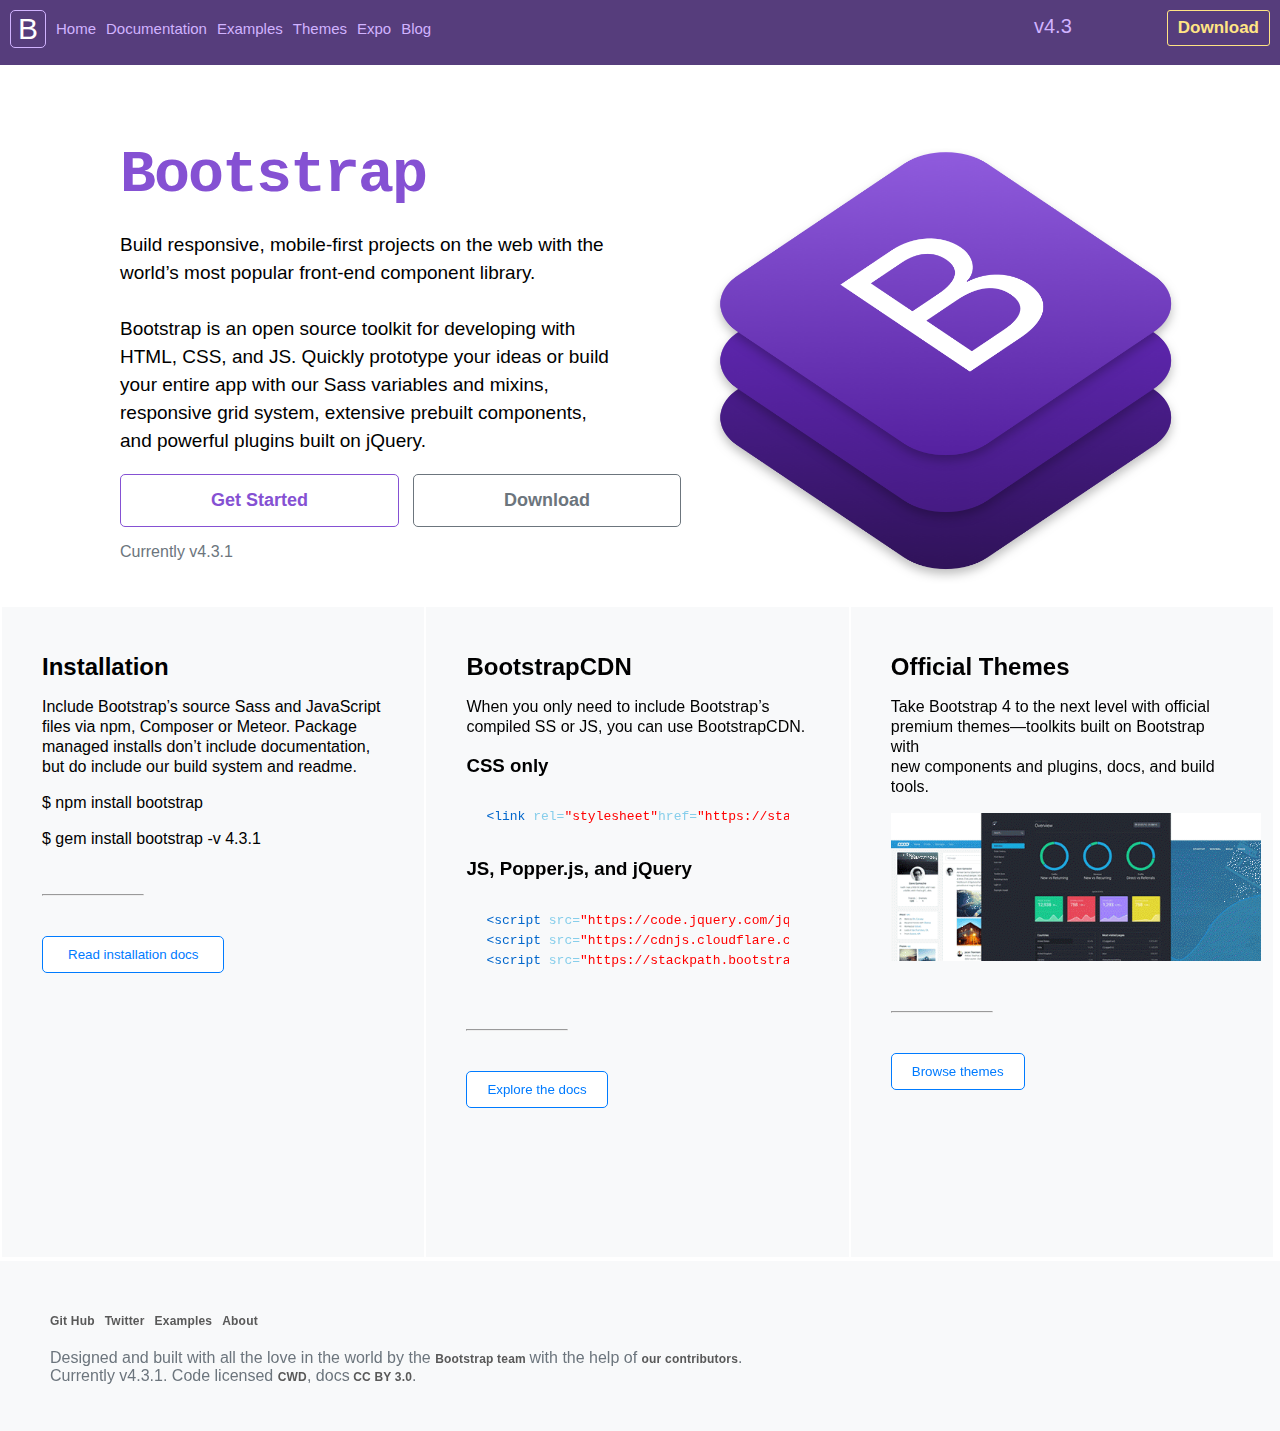
<file: index.html>
<!DOCTYPE html>

<html>
<head>
<title> Template-2 </title>

<meta charset="UTF-8">
<link rel="stylesheet" href="css/custom.css">

 <script src="javasc/javascript.js"></script>
<link rel="stylesheet" href="https://use.fontawesome.com/releases/v5.7.2/css/all.css" integrity="sha384-fnmOCqbTlWIlj8LyTjo7mOUStjsKC4pOpQbqyi7RrhN7udi9RwhKkMHpvLbHG9Sr" crossorigin="anonymous">
 </head>
<body>


<!--NAVBAR-->
<div class="navbar" >
  <div class="nav-left">
<a class="nav-link" id="top-left" href="#" style="float:left"><span id="logo" >B</span></a>
  <li  id="link_top">
    <a class="nav-link" href="#">Home</a>
  </li>
  <li id="link_top">
    <a class="nav-link" href="document.html">Documentation</a>
  </li>
  <li id="link_top">
    <a class="nav-link" href="#">Examples</a>
  </li>
  <li id="link_top">
    <a class="nav-link" href="#">Themes</a>
  </li>
  <li id="link_top">
    <a class="nav-link" href="#">Expo</a>
    </li>
  <li id="link_top">
    <a class="nav-link" href="#">Blog</a>
  </li>

</ul>
</div>




<div class="nav-right">
<div class="dropdown" >
 <button onclick="myFunction()" class="dropbtn" id="dropbtn">v4.3
   <i class="fas fa-caret-down"></i>
 </button>
 <div id="myDropdown" class="dropdown-content">
   <a href="#">Latest (4.3.x)</a>
   <a href="#">v4.2.1</a>
   <a href="#">v4.0.0</a>
   <hr>
   <a href="#">v4 3.4.1</a>
   <a href="#">v4 3.3.7</a>
   <a href="#">v4 2.3.2</a>

   <hr>
   <a href="#">All versions</a>
 </div>


         <li id="link_top_r"><button type="button" id="download">Download</button> </li>
<li id="link_top_r"><i class="fab fa-telegram fa-2x"  aria-hidden="true"></i></li>
     <li id="link_top_r"><i class="fab fa-slack fa-2x" aria-hidden="true"></i></li>
    <li id="link_top_r"><i class="fab fa-twitter fa-2x" aria-hidden="true"></i></li>
      <li id="link_top_r"><i class="fab fa-github fa-2x"></i></li>

</div>
</div>
</div>


<!--SHOWCASE-->
<div class="showc">
  <div class="mycontainer-l">
<h1 ><span id="showcase_heading">Bootstrap<span></h1>
  <p id="showcase_font">Build responsive, mobile-first projects on the web with the <br>
  world’s most popular front-end component library. <br>
  <br>
Bootstrap is an open source toolkit for developing with <br>
HTML, CSS, and JS. Quickly prototype your ideas or build <br>
your entire app with our Sass variables and mixins, <br>
responsive grid system, extensive prebuilt components, <br>
and powerful plugins built on jQuery. </p>


<button type="button" id="get_started">Get Started</button>

  <button type="button" id="download-2">Download</button>
<p id="version">Currently v4.3.1 </p>
</div>


<div class="mycontainer-r">
<img src="bootstrap.png" alt="Bootstrap" length=530px width=530px>
  </div>

</div>



<br>
<!--Three Containers in a row-->

<div class="c_row">
  <div class="c_col" >
    <div class="data">
    <i class="fa fa-download " aria-hidden="true"></i>
<h2> Installation</h2>
<p>Include Bootstrap’s source Sass and JavaScript<br>
files via npm, Composer or Meteor. Package<br>
 managed installs don’t include documentation,<br>
  but do include our build system and readme.</p>

  <p><span>$</span> npm install bootstrap</p>
  <p><span>$</span> gem install bootstrap -v 4.3.1</p>
  <hr id="break">
  <button type="button" id="extra1">Read installation docs</button>
</div>

</div>



  <div class="c_col" >

  <div class="data">
<i class="fa fa-microchip " aria-hidden="true"></i>

    <h2>BootstrapCDN</h2>
<p>When you only need to include Bootstrap’s
compiled SS or JS, you can use BootstrapCDN.</p>
<h3>CSS only</h3>

<div class="scrollmenu">
<pre><code><span id="b">&lt;link</span><span id="sb"> rel=</span><span id="r">"stylesheet"</span><span id="sb">href=</span><span id="r">"https://stackpath.bootstrapcdn.com/bootstrap/4.3.1/css/bootstrap.min.css"</span><span id="sb">integrity=</span><span id="r">"sha384-ggOyR0iXCbMQv3Xipma34MD+dH/1fQ784/j6cY/iJTQUOhcWr7x9JvoRxT2MZw1T" </span><span id="sb">crossorigin=</span><span id="r">"anonymous"</span> <span id="b">&gt;</span>
</code></pre>
</div>


<h3>JS, Popper.js, and jQuery</h3>
<div class="scrollmenu">

<pre><code><span id="b">&lt;script</span><span id="sb"> src=</span><span id="r">"https://code.jquery.com/jquery-3.3.1.slim.min.js" </span><span id="sb">integrity=</span><span id="r">"sha384-q8i/X+965DzO0rT7abK41JStQIAqVgRVzpbzo5smXKp4YfRvH+8abtTE1Pi6jizo"</span><span id="sb">crossorigin=</span><span id="r">"anonymous"</span><span id="b">&gt;&lt;/script&gt;</span>
<span id="b">&lt;script</span><span id="sb"> src=</span><span id="r">"https://cdnjs.cloudflare.com/ajax/libs/popper.js/1.14.7/umd/popper.min.js"<span id="sb">integrity=</span><span id="r">"sha384-UO2eT0CpHqdSJQ6hJty5KVphtPhzWj9WO1clHTMGa3JDZwrnQq4sF86dIHNDz0W1"</span><span id="sb"> crossorigin=</span><span id="r">"anonymous"</span><span id="b">&gt;&lt;/script&gt;</span>
<span id="b">&lt;script</span><span id="sb"> src=</span><span id="r">"https://stackpath.bootstrapcdn.com/bootstrap/4.3.1/js/bootstrap.min.js"</span><span id="sb">integrity=</span><span id="r">"sha384-JjSmVgyd0p3pXB1rRibZUAYoIIy6OrQ6VrjIEaFf/nJGzIxFDsf4x0xIM+B07jRM"</span><span id="sb"> crossorigin=</span><span id="r">"anonymous"</span><span id="b">&gt;&lt;/script&gt;</span></code></pre>
</div>
<hr id="break">
  <button type="button" id="extra2">Explore the docs</button>
</div>
</div>

  <div class="c_col" >
      <div class="data">
    <i class="fa fa-bolt " aria-hidden="true"></i>
<h2>Official Themes</h2>
<p>Take Bootstrap 4 to the next level with official<br>
  premium themes—toolkits built on Bootstrap with <br>
  new components and plugins, docs, and build tools. </p>
  <img src="bootstrap-themes.png" alt="Bootstrap" length=200px width=370px>
  <hr id="break">
    <button type="button" id="extra3">Browse themes</button>
  </div>
</div>
</div>

<!--bottom-->


<div class="bottom">

  <div >
<ul id="bottom-l">
  <li class="bottom_link">
  <a href="#" id="bottom_tag">Git Hub</a>
  </li>
  <li class="bottom_link">
<a href="#" id="bottom_tag">Twitter</a>
  </li >
  <li class="bottom_link">
<a href="#" id="bottom_tag">Examples</a>
  </li>
  <li class="bottom_link">
<a href="#" id="bottom_tag">About</a>
  </li>
</ul>
</div>
<br>

<p id="bottom_text">Designed and built with all the love in the world by the <a href="#" id="bottom_tag"> Bootstrap team </a> with the help of <a href="#" id="bottom_tag">our contributors</a>.<br>

Currently v4.3.1. Code licensed <a href="#" id="bottom_tag">CWD</a>, docs<a href="#" id="bottom_tag"> CC BY 3.0</a>.</p>
</div>






</body>
</html>
</file>
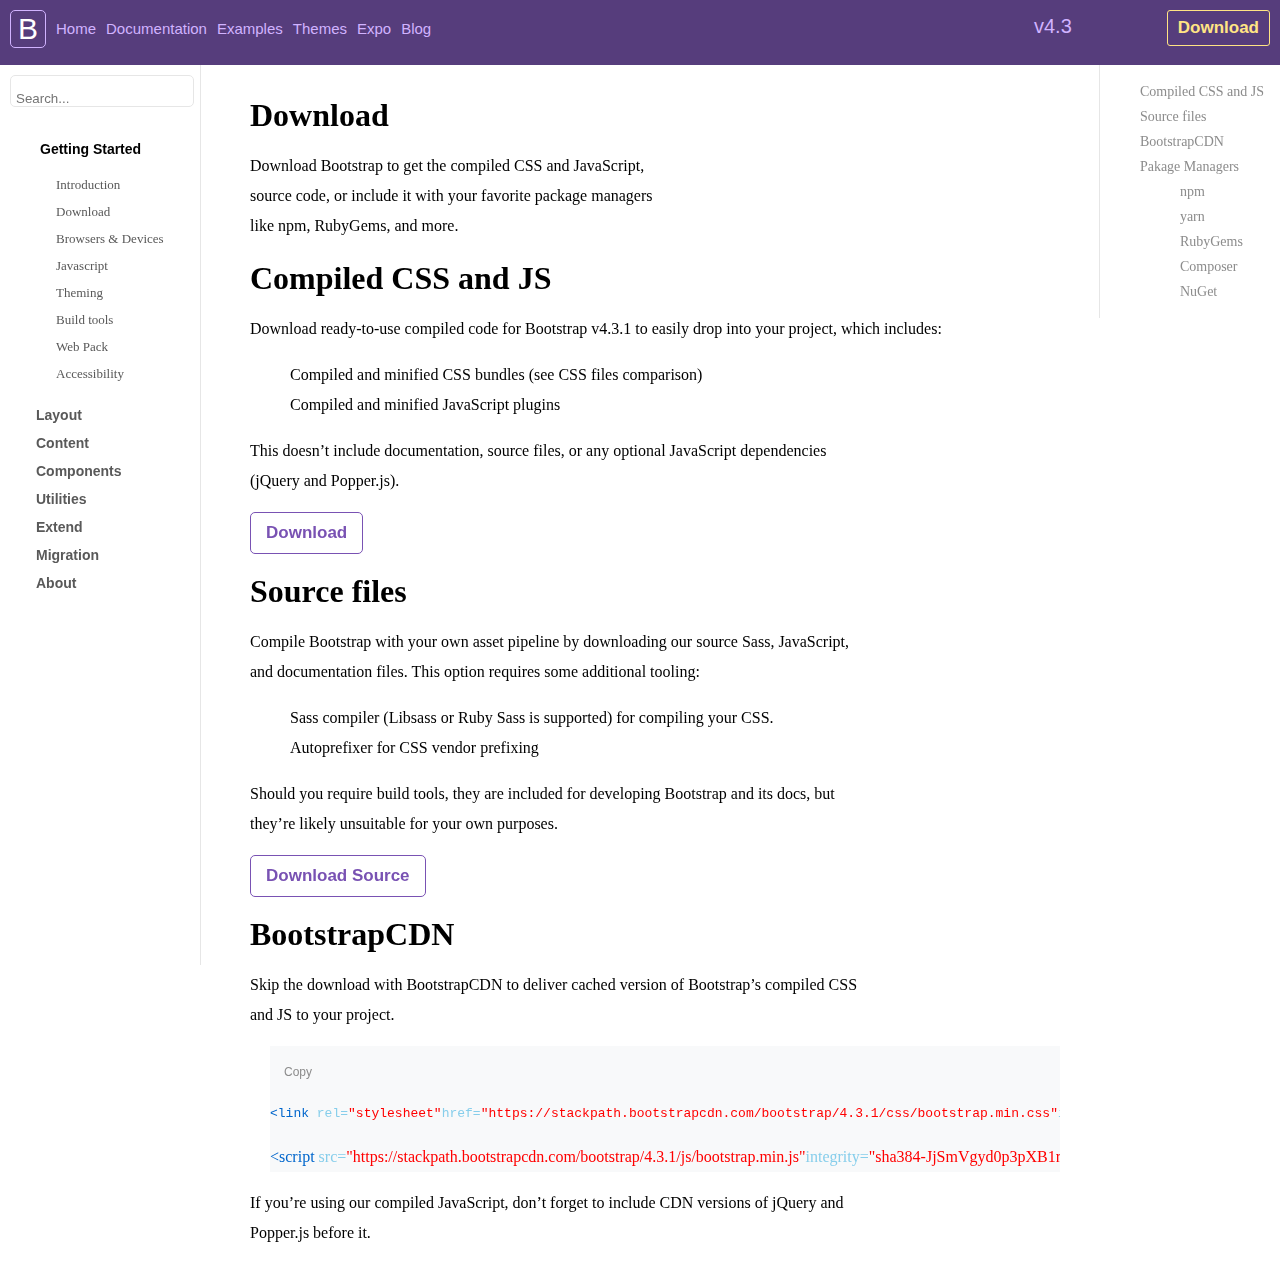
<file: document.html>
<!DOCTYPE html>

<html>
<head>
<title> Documentatiton </title>

<meta charset="UTF-8">
<link rel="stylesheet" href="css/custom.css">
<link rel="stylesheet" href="css/custom2.css">
 <script src="javasc/javascript.js"></script>
<link rel="stylesheet" href="https://use.fontawesome.com/releases/v5.7.2/css/all.css" integrity="sha384-fnmOCqbTlWIlj8LyTjo7mOUStjsKC4pOpQbqyi7RrhN7udi9RwhKkMHpvLbHG9Sr" crossorigin="anonymous">



 </head>
<body>


<!--NAVBAR-->
<div class="navbar" >
  <div class="nav-left">
<a class="nav-link" id="top-left" href="#" style="float:left"><span id="logo" >B</span></a>
  <li  id="link_top">
    <a class="nav-link" href="index.html">Home</a>
  </li>
  <li id="link_top">
    <a class="nav-link" href="">Documentation</a>
  </li>
  <li id="link_top">
    <a class="nav-link" href="#">Examples</a>
  </li>
  <li id="link_top">
    <a class="nav-link" href="#">Themes</a>
  </li>
  <li id="link_top">
    <a class="nav-link" href="#">Expo</a>
    </li>
  <li id="link_top">
    <a class="nav-link" href="#">Blog</a>
  </li>

</ul>
</div>




<div class="nav-right">
<div class="dropdown" >
 <button onclick="myFunction()" class="dropbtn" id="dropbtn">v4.3
   <i class="fas fa-caret-down"></i>
 </button>
 <div id="myDropdown" class="dropdown-content">
   <a href="#">Latest (4.3.x)</a>
   <a href="#">v4.2.1</a>
   <a href="#">v4.0.0</a>
   <hr>
   <a href="#">v4 3.4.1</a>
   <a href="#">v4 3.3.7</a>
   <a href="#">v4 2.3.2</a>

   <hr>
   <a href="#">All versions</a>
 </div>


         <li id="link_top_r"><button type="button" id="download">Download</button> </li>
<li id="link_top_r"><i class="fab fa-telegram fa-2x"  aria-hidden="true"></i></li>
     <li id="link_top_r"><i class="fab fa-slack fa-2x" aria-hidden="true"></i></li>
    <li id="link_top_r"><i class="fab fa-twitter fa-2x" aria-hidden="true"></i></li>
      <li id="link_top_r"><i class="fab fa-github fa-2x"></i></li>

</div>
</div>
</div>


<!--------------------------------------->


<!--LEFT SIDE -->

<div class="nav">
<div class="c_sidenav" >
        <input type="text" class="search" id="pwd" placeholder="Search..." name="pwd">





<ul>
<p class="main-1" >Getting Started</p>
<div class="sub">
<li><a>Introduction</a></li>
<li><a>Download</a></li>
<li><a>Browsers & Devices</a></li>
<li><a>Javascript</a></li>
<li><a>Theming</a></li>
<li><a>Build tools</a></li>
<li><a>Web Pack</a></li>
<li><a>Accessibility</a></li>
</div>
</ul>

<p class="main"><a>Layout</a></p>
<p class="main"><a>Content</a></p>
<p class="main"><a>Components</a></p>
<p class="main"><a>Utilities</a></p>
<p class="main"><a>Extend</a></p>
<p class="main"><a>Migration</a></p>
<p class="main"><a>About</a></p>



</div>
</div>
<div id="border" >
<div class="fixed">
  <ul>
    <li><a id="right">Compiled CSS and JS</a></li>
      <li><a id="right">Source files</a></li>
        <li><a id="right">BootstrapCDN</a></li>
          <li><a id="right">Pakage Managers</a></li>
<ul>
  <li><a id="right">npm</a></li>
  <li><a id="right">yarn</a></li>
  <li><a id="right">RubyGems</a></li>
  <li><a id="right">Composer</a></li>
  <li><a id="right">NuGet</a></li>
</ul>
</ul>

</div>
</div>

<div class="center">
<h1>Download<a id="hash" href="#"> #</a></h1>

<p>Download Bootstrap to get the compiled CSS and JavaScript, <br>
source code, or include it with your favorite package managers <br>
like npm, RubyGems, and more.<br>
</p>


<h1>Compiled CSS and JS<a id="hash" > #</a></h1>
<p>Download ready-to-use compiled code for Bootstrap v4.3.1 to easily drop into your project,
  which includes:

  <ul>
    <li>Compiled and minified CSS bundles (see CSS files comparison)</li>
    <li>Compiled and minified JavaScript plugins</li>
  </ul>

</p>
<p>This doesn’t include documentation, source files, or any optional JavaScript dependencies <br>
(jQuery and Popper.js).
</p>
<button id="download_d">Download</button>
<h1>Source files<a id="hash" > #</a></h1>
<p>
Compile Bootstrap with your own asset pipeline by downloading our source Sass, JavaScript, <br>
and documentation files. This option requires some additional tooling:
<ul>
  <li>Sass compiler (Libsass or Ruby Sass is supported) for compiling your CSS.</li>
  <li>Autoprefixer for CSS vendor prefixing</li>
</ul>

</p>Should you require build tools, they are included for developing Bootstrap and its docs, but <br>
they’re likely unsuitable for your own purposes.</p>
<button id="download_d">Download Source</button>

<h1>BootstrapCDN<a id="hash"> #</a></h1>
<p>Skip the download with BootstrapCDN to deliver cached version of Bootstrap’s compiled CSS <br>
and JS to your project.</p>

<div class="scrollmenu">

  <div id="copy_r">
  <button onclick="myFunc()" id="copy_text" >Copy</button>
  </div>

<pre><code><p id="myInput"><span id="b">&lt;link</span><span id="sb"> rel=</span><span id="r">"stylesheet"</span><span id="sb">href=</span><span id="r">"https://stackpath.bootstrapcdn.com/bootstrap/4.3.1/css/bootstrap.min.css"</span><span id="sb">integrity=</span><span id="r">"sha384-ggOyR0iXCbMQv3Xipma34MD+dH/1fQ784/j6cY/iJTQUOhcWr7x9JvoRxT2MZw1T" </span><span id="sb">crossorigin=</span><span id="r">"anonymous"</span> <span id="b">&gt;</span>
</p></code></pre>
<span id="b">&lt;script</span><span id="sb"> src=</span><span id="r">"https://stackpath.bootstrapcdn.com/bootstrap/4.3.1/js/bootstrap.min.js"</span><span id="sb">integrity=</span><span id="r">"sha384-JjSmVgyd0p3pXB1rRibZUAYoIIy6OrQ6VrjIEaFf/nJGzIxFDsf4x0xIM+B07jRM"</span><span id="sb"> crossorigin=</span><span id="r">"anonymous"</span><span id="b">&gt;&lt;/script&gt;</span></code></pre>
</div>


<p>If you’re using our compiled JavaScript, don’t forget to include CDN versions of jQuery and <br>
Popper.js before it.</p>
</div>






</body>
</html>
</file>
<file: css/custom.css>
body{
  margin:0;
  padding:0;
}
#b{
  color:#0066cc;
}
#sb{
  color:skyblue;
}
#r{
  color:red;
}
.nav-link{
font-family: sans-serif;

  color:#d1b3ff;
  text-decoration: none;
  font-size: 15px;
}
#logo{color:white;}
#top-left{

  border: 1px solid #d1b3ff ;
  border-radius: 5px;
  padding: 0.5px 7px 1px 7px;
  font-size: 30px;
margin: 10px 0px 0px 10px;

}
#download{
  font-weight: bold;
  font-size: 17px;
  background-color: #563d7c;
  color:#FFE484;
  border:1px solid #FFE484;
  padding:7px 10px;
  border-radius: 3px;
}
#download:hover{
  color:#563d7c;
  background-color: #FFE484;
}
#link_top{
  float:left;
  list-style: none;
  margin-top:20px;
  padding-left: 10px;
}


.nav-right{
  float:right;

}


#link_top_r{
  float:right;
  list-style: none;
  margin-top:10px;
  padding-left: 10px;
  margin-right: 10px;
}

.navbar{
position: fixed;
width:100%;
top:0;

  height:65px;
background-color: #563d7c;
margin:0%;
padding:0;
}
a:hover{color:white;}


i.fab{
  color:#d1b3ff;
}
i.fab:hover{
  color:white;

}



 #dropbtn{
   background-color:#563d7c;
   color:#d1b3ff;
 }
 #dropbtn:hover{
   color:white;
 }




/* Dropdown Button */
.dropbtn {
 /*background-color: #3498DB;*/
 color: white;
 padding: 5px;
 margin-top: 10px;
 font-size: 20px;
 border: none;
 cursor: pointer;
}

/* Dropdown button on hover & focus */
.dropbtn:hover, .dropbtn:focus {
 /*background-color: #2980B9;*/
 color: #fff;
}

/* The container <div> - needed to position the dropdown content */
.dropdown {
 position: relative;
 display: inline-block;
}

/* Dropdown Content (Hidden by Default) */
.dropdown-content {
 display: none;
 position: absolute;
 background-color: white;
 min-width: 160px;
 box-shadow: 0px 8px 16px 0px rgba(0,0,0,0.2);
 z-index: 1;
 margin-top:0px;
border-radius: 5px;
}

/* Links inside the dropdown */
.dropdown-content a {
 color: black;
 padding: 12px 16px;
 text-decoration: none;
 display: block;
}

/* Change color of dropdown links on hover */
.dropdown-content a:hover {background-color: #ddd}

/* Show the dropdown menu (use JS to add this class to the .dropdown-content container when the user clicks on the dropdown button) */
.show {display:block;}


/*showcase*/


.showc{
  margin-top: 70px;
}


.mycontainer-l{
float:left;
  margin-left:120px;
  /*border:5px solid red;*/
}
.mycontainer-r{
  margin-top:120px;
  margin-left:680px;
  padding-top:20px;
  /*border:5px solid black;*/

}

  #showcase_heading{
    color:#8551D3;
    font-size: 60px;
    letter-spacing: -2px;
    font-family:monospace;
  }

  #showcase_font{
    font-size: 19px;
    font-family: sans-serif;
    font-weight: lighter;
    line-height: 28px;
  }

  /*buttons in showcase*/
  #get_started{
border: 0.5px solid #8551D3;
color: #8551D3;
background-color: white;
padding:15px 90px;
  border-radius: 5px;
    font-weight: bold;
    font-size: 18px;
      margin-left:0px;
  }

  #download-2{
    margin-left:10px;
    border: 0.5px solid #6C757D;
    color: #6C757D;
    background-color: white;
    padding:15px 90px;
    border-radius: 5px;
    font-weight: bold;
      font-size: 18px;
  }

#get_started:hover{
  color:white;
  background-color: #8551D3
}

#download-2:hover{
  color:white;
  background-color:#6C757D;
}
#version{
font-family: sans-serif;
color:#6C757D;
}

/*Three Containers in a row*/
.c_col{
width:33%;
height:650px;
/*border: 2px solid black;*/
background-color: #F8F9FA;
float:left;
margin-left:2px;
font-family: sans-serif;
font-weight: lighter;
line-height: 20px;
}

.c_row{

height:638px;

}

/*scroll bar*/

div.scrollmenu {
  background-color: #F8F9FA;
  overflow: auto;
  white-space: nowrap;
  margin-left: 20px;
  margin-right: 20px;
}

div.scrollmenu a {
  display: inline-block;
  color: white;
  text-align: center;
  padding: 14px;
  text-decoration: none;
}

div.scrollmenu a:hover {
  background-color: #777;
}

/*buttons*/
#extra1{
  border: 1px solid #007BFF;
  color:#007BFF;
  background-color: white;
  border-radius: 5px;
  padding:10px 25px 10px 25px;
}

#extra1:hover, #extra2:hover,#extra3:hover{
  color:white;
  background-color: #007BFF;
  border-color: #007BFF;
}

#extra2 , #extra3{
  border: 1px solid #007BFF;
  color:#007BFF;
  background-color: white;
  border-radius: 5px;
  padding:10px 20px 10px 20px;
}
.data{
  margin:50px 40px;
}
#break{

  margin:45px 0 40px 0;
  width:100px;
  color: #DFE0E1;
}

i.fa{
  color:#007BFF;
  font-size: 25px;
}


.bottom{
  height:170px;
  margin-top: 15px;
background-color: #F8F9FA;
margin-bottom: 0;
padding-bottom: 0;
/*border: 2px solid black;*/
}

.bottom_link{
  float:left;
list-style: none;
/*border: 2px solid black;*/
    padding-left:10px;
    padding-top: 50px;
    font-family: sans-serif;
    font-weight: lighter;
    color:
}

#bottom_text{
  margin:50px 50px;
  padding-top: 20px;
/*  border: 2px solid black;*/
    font-family: sans-serif;
      font-weight: lighter;
      color:#6C757D;
}
#bottom_tag{
color:#595959;
font-weight:700;
text-decoration: none;
font-size: 12px;
letter-spacing: 0.2px;
}
</file>
<file: css/custom2.css>
/* The sidebar menu */


.c_sidenav {
 height: 100%; /* Full-height: remove this if you want "auto" height */
 width: 200px; /* Set the width of the sidebar */
 position: fixed; /* Fixed Sidebar (stay in place on scroll) */
 z-index: 1; /*Stay on top */
 top: 0;  /*Stay at the top */
 left: 0;
font-family: sans-serif;
 overflow-x: hidden; /* Disable horizontal scroll */
font-size: 14px;
font-weight: bold;
margin-top: 65px;

 border-right: 0.5px solid #e6e6e6;
}

/* The navigation menu links */
.c_sidenav a {
 padding: 6px 8px 6px 16px;
 text-decoration: none;

 color: #595959;
 display: block;
}

/* When you mouse over the navigation links, change their color */
.c_sidenav a:hover {
 color:black;
}

/* Style page content */
.c_main {
 margin-left: 160px; /* Same as the width of the sidebar */
 padding: 0px 10px;
}

/* On smaller screens, where height is less than 450px, change the style of the sidebar (less padding and a smaller font size) */
@media screen and (max-height: 450px) {
 .c_sidenav {padding-top: 15px;}
 .c_sidenav a {font-size: 18px;}
}
li{
  list-style: none;}

  .main{
margin:0 0 0 20px;
  }

  .sub{

    font-size: 13px;
    font-family:fantasy;
    font-weight: lighter;
    line-height:15px;
  }

  #border{
    border-bottom: 0.5px solid #e6e6e6;
   position:fixed;
  }

input{
  background-color: white;
padding:15px 0 0 5px;
margin:10px 10px 20px 10px;
border-radius: 5px;
border:1px solid #e6e6e6;
color:black;
}

.fixed{

position: fixed;
top: 60px;
right: 16px;
font-size: 14px;

font-family: fantasy;
color:#8c8c8c;
border-left:1px solid #e6e6e6;
margin-top:5px;

}

#right{
letter-spacing: 0px;
line-height: 25px;
}
#right:hover{
  color:black;
}
.center{
  margin:100px 200px 0 250px;
  /*border:2px solid black;*/
  font-family: fantasy;
  line-height:30px;
}
#download_d{
  color:#7952B3;
  background-color: white;
  border-color: #7952B3;
  padding:10px 15px;
  border:0.5px solid;
  border-radius:5px;
  font-weight: bold;
  font-size: 17px;
}
#download_d:hover{
  color:white;
  background-color: #7952B3;
}
#copy_text{
  background-color:#F8F9FA ;
  color:#8c8c8c;
  border:0px  #F8F9FA;
    font-size: 12px;
      padding:4px;

        border-radius: 3px;


}
#copy_text:hover{
  color:white;

  background-color: #027DE7;

}

#copy_r{

margin:10px 0px 0px 10px;

padding:0;



/*border:2px solid black;*/
}

#hash{
  color:white;

}
#hash:hover{
  color:#1F8AD6;
}
.all-scroll {cursor: all-scroll;}
</file>
